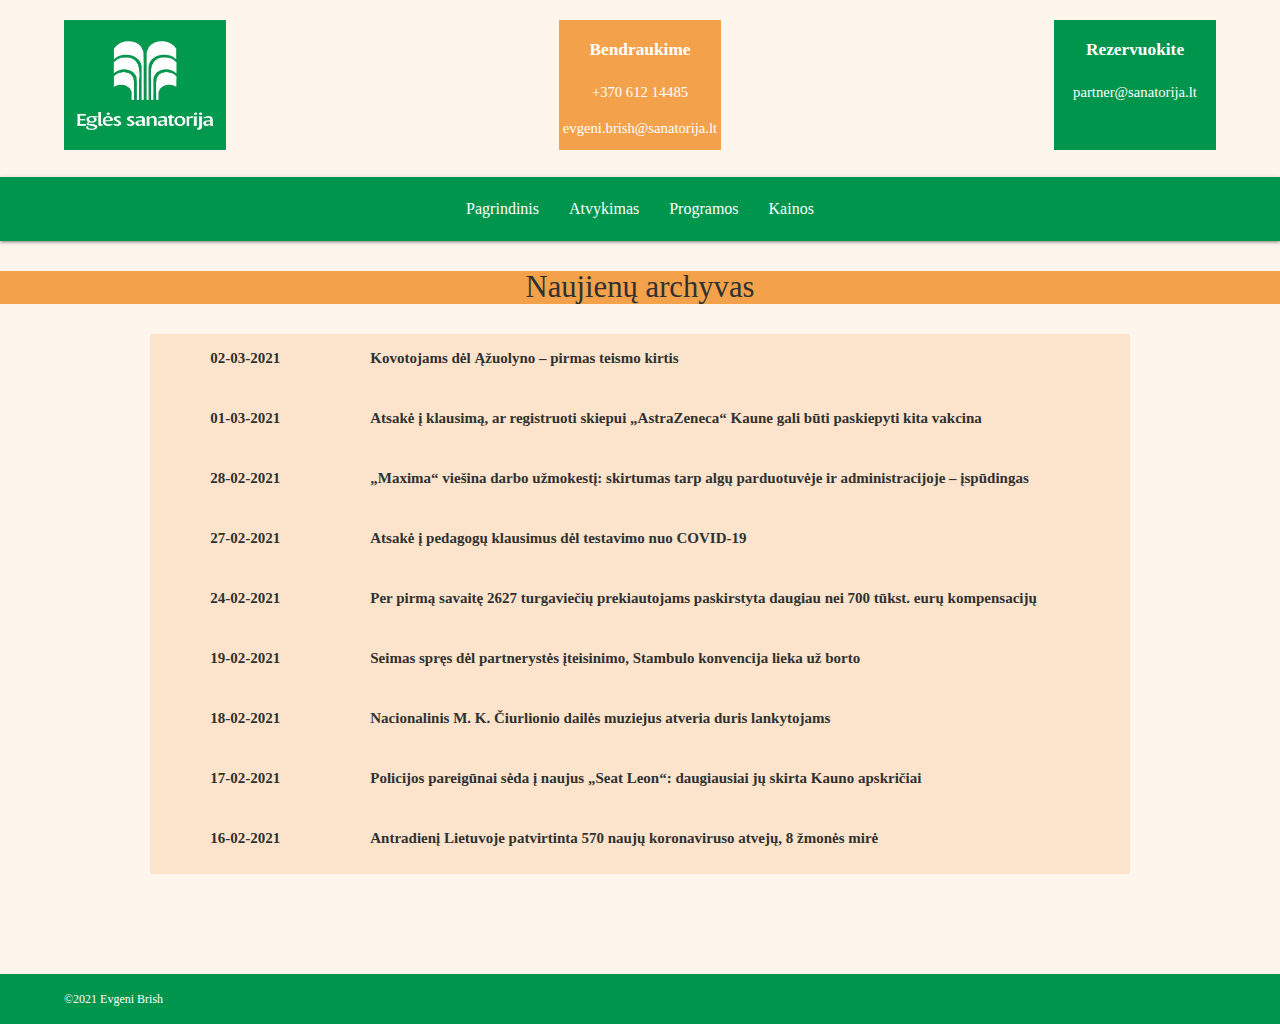
<file: html/archieve.html>
<!DOCTYPE html>
<!DOCTYPE html>
<html lang="">
    <head>
        <meta charset="utf-8">
        <meta name="viewport" content="width=device-width, initial-scale=1.0">
        <title></title>
        <link type="text/css" rel="stylesheet" href="../css/materialize.min.css"  media="screen,projection"/>
        <link href="https://fonts.googleapis.com/icon?family=Material+Icons" rel="stylesheet">
        <link rel="stylesheet" href="../css/layout.css">
        <link rel="stylesheet" href="../css/custom.css">
    </head>

    <body>
        <div class="body">
            <div class="container">
                <div class="logoSection">
                    <div class="logodiv">
                        <a href="https://sanatorija.lt" target="_blank"><img class="logoimg" src="../images/Logoresize.jpg"></a>
                    </div>

                    <div class="contacts-orange center">
                        <p class="text-contacts-name">Bendraukime</p>
                        <p class="text-contacts">+370 612 14485</p>
                        <p class="text-contacts"><a class="mail-text" href="mailto:evgeni.brish@sanatorija.lt">evgeni.brish@sanatorija.lt</a></p>
                    </div>

                    <div class="contacts-green center">
                        <p class="text-contacts-name">Rezervuokite</p>
                        <p class="text-contacts center"><a class="mail-text" href="mailto:partner@sanatorija.lt">partner@sanatorija.lt</a></p>
                    </div>
                </div>
            </div>

            <nav>
                <div class="nav-wrapper">
                    <a href="#!" class="brand-logo"></a>
                    <a href="#" data-target="mobile-demo" class="sidenav-trigger"><i class="material-icons">menu</i></a>
                    <ul class="right hide-on-med-and-down">
                        <li><a class="menu-text" href="../index.html">Pagrindinis</a></li>
                        <li><a class="menu-text" href="../html/arrivalinfo.html">Atvykimas</a></li>
                        <li><a class="menu-text" href="../html/programs.html">Programos</a></li>
                        <li><a class="menu-text" href="../downloads/Sample%20Pricelist.pdf" download="">Kainos</a></li>
                    </ul>
                </div>
            </nav>

            <ul class="sidenav" id="mobile-demo">
                <li><a class="menu-text" href="../index.html">Pagrindinis</a></li>
                <li><a class="menu-text" href="../html/arrivalinfo.html">Atvykimas</a></li>
                <li><a class="menu-text" href="../html/programs.html">Programos</a></li>
                <li><a class="menu-text" href="../downloads/Sample%20Pricelist.pdf" download="">Kainos</a></li>
            </ul>

            <div class="header-line">
                <h4 class="center container">Naujienų archyvas</h4>
            </div>

            <div class="container">
                <div class="row"></div>
            </div>

            <div class="green-line">
                <div class="bottom-line container">
                    <a class="footer-text" href="https:www.google.com" target="_blank">&copy;2021 Evgeni Brish</a>
                </div>
            </div>
        </div>

        <script src="../js/messages.js"></script>
        <script src="../js/functions.js"></script>
        <script type="text/javascript" src="../js/materialize.min.js"></script>
        <script src="http://ajax.googleapis.com/ajax/libs/jquery/1.9.1/jquery.min.js"></script>
        <script src="../js/programlist.js"></script>
        <script>
            showList();

            document.addEventListener('DOMContentLoaded', function() {
                var elems = document.querySelectorAll('.sidenav');
                var instances = M.Sidenav.init(elems,{});
            });
        </script>

    </body>

</html>
</file>
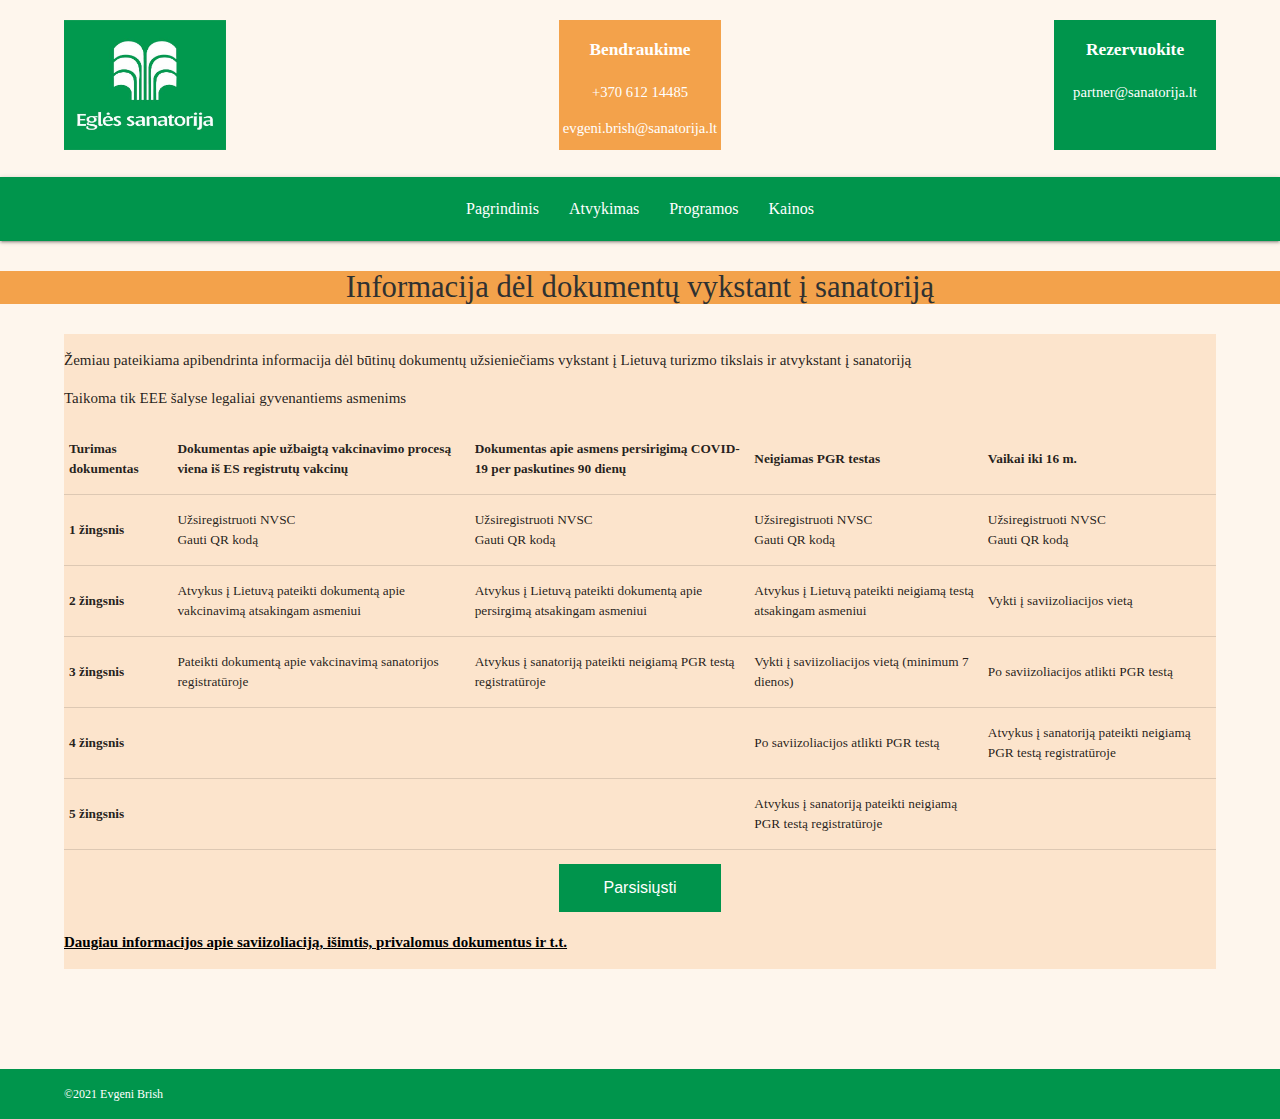
<file: html/arrivalinfo.html>
<!DOCTYPE html>
<!DOCTYPE html>
<html lang="">
    <head>
        <meta charset="utf-8">
        <meta name="viewport" content="width=device-width, initial-scale=1.0">
        <title></title>
        <link type="text/css" rel="stylesheet" href="../css/materialize.min.css"  media="screen,projection"/>
        <link href="https://fonts.googleapis.com/icon?family=Material+Icons" rel="stylesheet">
        <link rel="stylesheet" href="../css/layout.css">
        <link rel="stylesheet" href="../css/custom.css">
    </head>

    <body>
        <div class="body">
            <div class="container">
                <div class="logoSection">
                    <div class="logodiv">
                        <a href="https://sanatorija.lt" target="_blank"><img class="logoimg" src="../images/Logoresize.jpg"></a>
                    </div>

                    <div class="contacts-orange center">
                        <p class="text-contacts-name">Bendraukime</p>
                        <p class="text-contacts">+370 612 14485</p>
                        <p class="text-contacts"><a class="mail-text" href="mailto:evgeni.brish@sanatorija.lt">evgeni.brish@sanatorija.lt</a></p>
                    </div>

                    <div class="contacts-green center">
                        <p class="text-contacts-name">Rezervuokite</p>
                        <p class="text-contacts center"><a class="mail-text" href="mailto:partner@sanatorija.lt">partner@sanatorija.lt</a></p>
                    </div>
                </div>
            </div>

            <nav>
                <div class="nav-wrapper">
                    <a href="#!" class="brand-logo"></a>
                    <a href="#" data-target="mobile-demo" class="sidenav-trigger"><i class="material-icons">menu</i></a>
                    <ul class="right hide-on-med-and-down">
                        <li><a class="menu-text" href="../index.html">Pagrindinis</a></li>
                        <li><a class="menu-text" href="../html/arrivalinfo.html">Atvykimas</a></li>
                        <li><a class="menu-text" href="../html/programs.html">Programos</a></li>
                        <li><a class="menu-text" href="../downloads/Sample%20Pricelist.pdf" download="">Kainos</a></li>
                    </ul>
                </div>
            </nav>

            <ul class="sidenav" id="mobile-demo">
                <li><a class="menu-text" href="../index.html">Pagrindinis</a></li>
                <li><a class="menu-text" href="../html/arrivalinfo.html">Atvykimas</a></li>
                <li><a class="menu-text" href="../html/programs.html">Programos</a></li>
                <li><a class="menu-text" href="../downloads/Sample%20Pricelist.pdf" download="">Kainos</a></li>
            </ul>


            <div class="header-line">
                <h4 class="center container">Informacija dėl dokumentų vykstant į sanatoriją</h4>
            </div>

            <div class="container">
                <div class="row">
                    <div class="tekstas-arrivalinfo">
                        <p>Žemiau pateikiama apibendrinta informacija dėl būtinų dokumentų užsieniečiams vykstant į Lietuvą turizmo tikslais ir atvykstant į sanatoriją</p>
                        <p>Taikoma tik EEE šalyse legaliai gyvenantiems asmenims</p>

                        <table>
                            <thead>
                                <tr>
                                    <th>Turimas dokumentas</th>
                                    <th>Dokumentas apie užbaigtą vakcinavimo procesą viena iš ES registrutų vakcinų</th>
                                    <th>Dokumentas apie asmens persirigimą COVID-19 per paskutines 90 dienų</th>
                                    <th>Neigiamas PGR testas</th>
                                    <th>Vaikai iki 16 m.</th>
                            </thead>

                            <tbody>
                                <tr>
                                    <td class="row-name-arrivalinfo">1 žingsnis</td>
                                    <td>Užsiregistruoti NVSC<br>Gauti QR kodą</td>
                                    <td>Užsiregistruoti NVSC<br>Gauti QR kodą</td>
                                    <td>Užsiregistruoti NVSC<br>Gauti QR kodą</td>
                                    <td>Užsiregistruoti NVSC<br>Gauti QR kodą</td>
                                </tr>

                                <tr>
                                    <td class="row-name-arrivalinfo">2 žingsnis</td>
                                    <td>Atvykus į Lietuvą pateikti dokumentą apie vakcinavimą atsakingam asmeniui</td>
                                    <td>Аtvykus į Lietuvą pateikti dokumentą apie persirgimą atsakingam asmeniui</td>
                                    <td>Atvykus į Lietuvą pateikti neigiamą testą atsakingam asmeniui</td>
                                    <td>Vykti į saviizoliacijos vietą</td>
                                </tr>

                                <tr>
                                    <td class="row-name-arrivalinfo">3 žingsnis</td>
                                    <td>Pateikti dokumentą apie vakcinavimą sanatorijos registratūroje</td>
                                    <td>Atvykus į sanatoriją pateikti neigiamą PGR testą registratūroje</td>
                                    <td>Vykti į saviizoliacijos vietą (minimum 7 dienos)</td>
                                    <td>Po saviizoliacijos atlikti PGR testą</td>
                                </tr>

                                <tr>
                                    <td class="row-name-arrivalinfo">4 žingsnis</td>
                                    <td></td>
                                    <td></td>
                                    <td>Po saviizoliacijos atlikti PGR testą</td>
                                    <td>Atvykus į sanatoriją pateikti neigiamą PGR testą registratūroje</td>
                                </tr>

                                <tr>
                                    <td class="row-name-arrivalinfo">5 žingsnis</td>
                                    <td></td>
                                    <td></td>
                                    <td>Atvykus į sanatoriją pateikti neigiamą PGR testą registratūroje</td>
                                    <td></td>
                                </tr>
                            </tbody>
                        </table>

                        <div class="attachment">
                            <a href="../downloads/Atmintin%C4%97%20klientui%20d%C4%97l%20dokument%C5%B3%20vykstant%20%C4%AF%20sanatorij%C4%85.pdf" download=""><button>Parsisiųsti</button></a>
                        </div>
                        <p><a class="link" href="https://nvsc.lrv.lt/" target="_blank">Daugiau informacijos apie saviizoliaciją, išimtis, privalomus dokumentus ir t.t.</a></p>
                    </div>
                </div>
            </div>

            <div class="green-line">
                <div class="bottom-line container">
                    <a class="footer-text" href="mailto:webmaster@example.com" target="_blank">&copy;2021 Evgeni Brish</a>
                </div>
            </div>
        </div>

        <script src="../js/messages.js"></script>
        <script src="../js/functions.js"></script>
        <script type="text/javascript" src="../js/materialize.min.js"></script>
        <script src="http://ajax.googleapis.com/ajax/libs/jquery/1.9.1/jquery.min.js"></script>
        <script src="../js/programlist.js"></script>
        <script>
            document.addEventListener('DOMContentLoaded', function() {
                var elems = document.querySelectorAll('.sidenav');
                var instances = M.Sidenav.init(elems,{});
            });
        </script>

    </body>

</html>
</file>
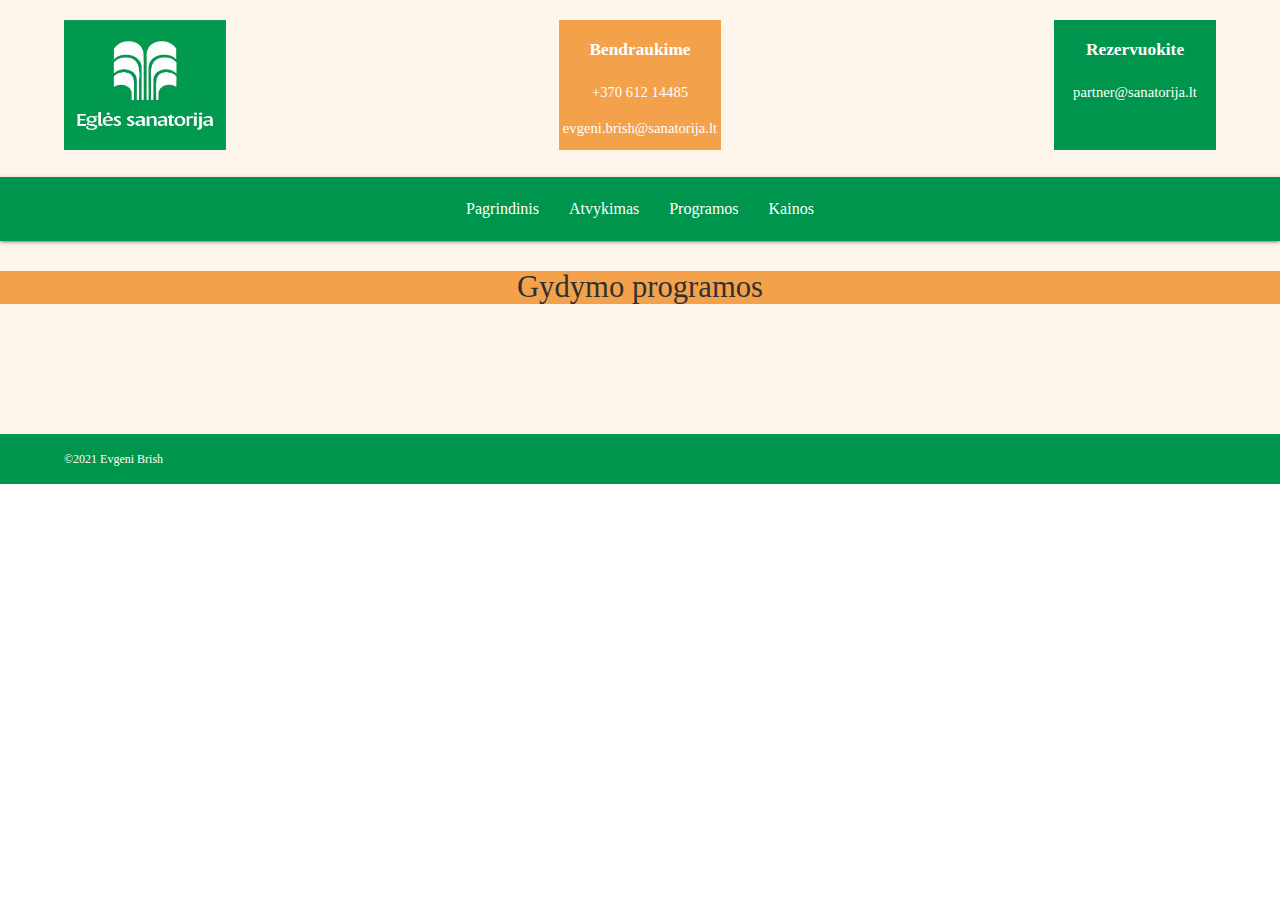
<file: html/full-description.html>
<!DOCTYPE html>
<!DOCTYPE html>
<html lang="">
    <head>
        <meta charset="utf-8">
        <meta name="viewport" content="width=device-width, initial-scale=1.0">
        <title></title>
        <link type="text/css" rel="stylesheet" href="../css/materialize.min.css"  media="screen,projection"/>
        <link href="https://fonts.googleapis.com/icon?family=Material+Icons" rel="stylesheet">
        <link rel="stylesheet" href="../css/layout.css">
        <link rel="stylesheet" href="../css/custom.css">
    </head>

    <body>
        <div class="body">
            <div class="container">
                <div class="logoSection">
                    <div class="logodiv">
                        <a href="https://sanatorija.lt" target="_blank"><img class="logoimg" src="../images/Logoresize.jpg"></a>
                    </div>

                    <div class="contacts-orange center">
                        <p class="text-contacts-name">Bendraukime</p>
                        <p class="text-contacts">+370 612 14485</p>
                        <p class="text-contacts"><a class="mail-text" href="mailto:evgeni.brish@sanatorija.lt">evgeni.brish@sanatorija.lt</a></p>
                    </div>

                    <div class="contacts-green center">
                        <p class="text-contacts-name">Rezervuokite</p>
                        <p class="text-contacts center"><a class="mail-text" href="mailto:partner@sanatorija.lt">partner@sanatorija.lt</a></p>
                    </div>
                </div>
            </div>

            <nav>
                <div class="nav-wrapper">
                    <a href="#!" class="brand-logo"></a>
                    <a href="#" data-target="mobile-demo" class="sidenav-trigger"><i class="material-icons">menu</i></a>
                    <ul class="right hide-on-med-and-down">
                        <li><a class="menu-text" href="../index.html">Pagrindinis</a></li>
                        <li><a class="menu-text" href="../html/arrivalinfo.html">Atvykimas</a></li>
                        <li><a class="menu-text" href="../html/programs.html">Programos</a></li>
                        <li><a class="menu-text" href="../downloads/Sample%20Pricelist.pdf" download="">Kainos</a></li>
                    </ul>
                </div>
            </nav>

            <ul class="sidenav" id="mobile-demo">
                <li><a class="menu-text" href="../index.html">Pagrindinis</a></li>
                <li><a class="menu-text" href="../html/arrivalinfo.html">Atvykimas</a></li>
                <li><a class="menu-text" href="../html/programs.html">Programos</a></li>
                <li><a class="menu-text" href="../downloads/Sample%20Pricelist.pdf" download="">Kainos</a></li>
            </ul>

            <div class="header-line">
                <h4 class="center container">Gydymo programos</h4>
            </div>

            <div class="container">
                <div class="row">
                    <div class="description-block"></div>
                </div>
            </div>

            <div class="green-line">
                <div class="bottom-line container">
                    <a class="footer-text" href="mailto:webmaster@example.com" target="_blank">&copy;2021 Evgeni Brish</a>
                </div>
            </div>

        </div>

         <script src="../js/messages.js"></script>
        <script src="../js/functions.js"></script>
        <script type="text/javascript" src="../js/materialize.min.js"></script>
        <script src="http://ajax.googleapis.com/ajax/libs/jquery/1.9.1/jquery.min.js"></script>
        <script src="../js/programlist.js"></script>
        <script>
            showFullDescription();

            document.addEventListener('DOMContentLoaded', function() {
                var elems = document.querySelectorAll('.sidenav');
                var instances = M.Sidenav.init(elems,{});
            });
        </script>

    </body>

</html>
</file>
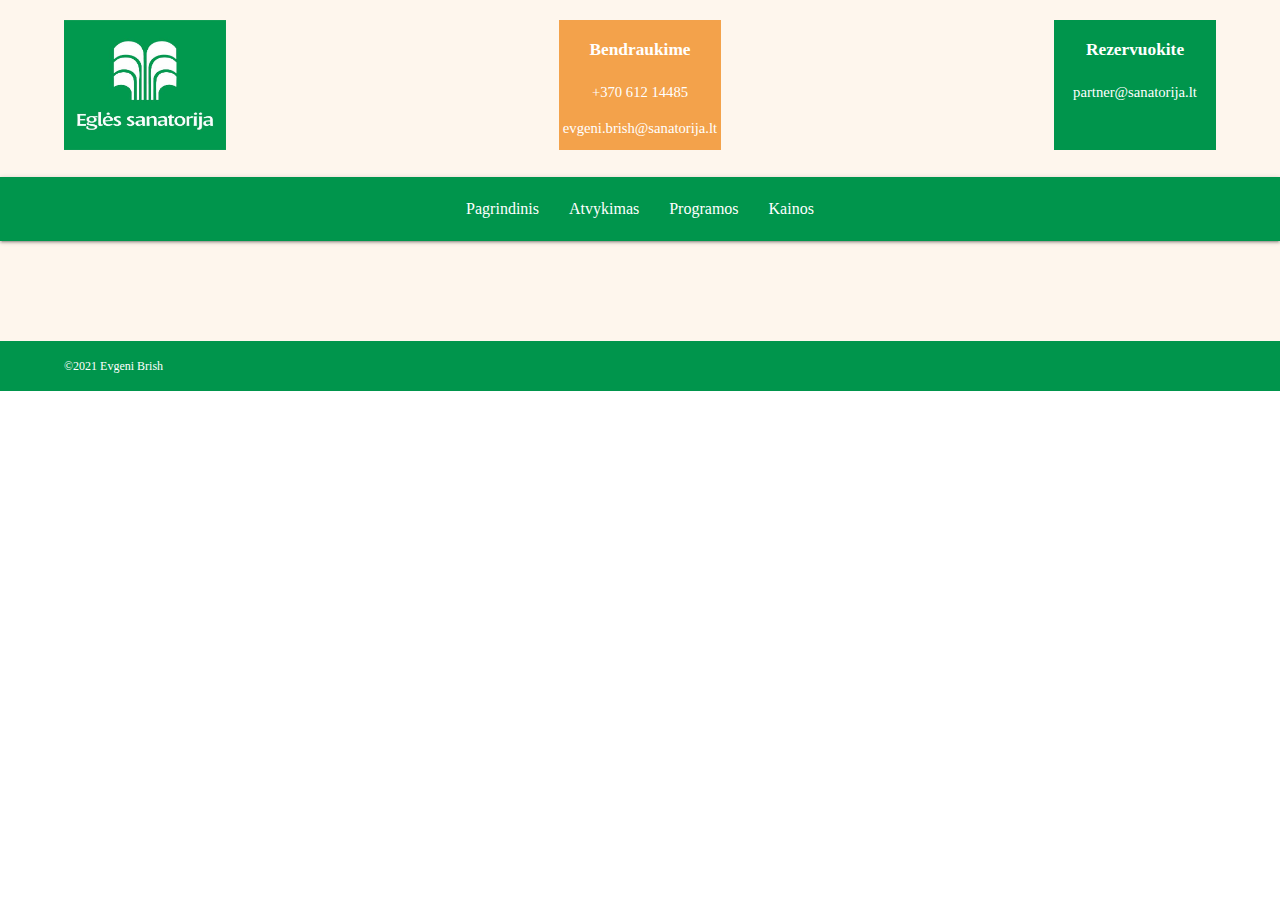
<file: html/full-message.html>
<!DOCTYPE html>
<!DOCTYPE html>
<html lang="">
    <head>
        <meta charset="utf-8">
        <meta name="viewport" content="width=device-width, initial-scale=1.0">
        <title></title>
        <link type="text/css" rel="stylesheet" href="../css/materialize.min.css"  media="screen,projection"/>
        <link href="https://fonts.googleapis.com/icon?family=Material+Icons" rel="stylesheet">
        <link rel="stylesheet" href="../css/layout.css">
        <link rel="stylesheet" href="../css/custom.css">
    </head>

    <body>
        <div class="body">
            <div class="container">
                <div class="logoSection">
                    <div class="logodiv">
                        <a href="https://sanatorija.lt" target="_blank"><img class="logoimg" src="../images/Logoresize.jpg"></a>
                    </div>

                    <div class="contacts-orange center">
                        <p class="text-contacts-name">Bendraukime</p>
                        <p class="text-contacts">+370 612 14485</p>
                        <p class="text-contacts"><a class="mail-text" href="mailto:evgeni.brish@sanatorija.lt">evgeni.brish@sanatorija.lt</a></p>
                    </div>

                    <div class="contacts-green center">
                        <p class="text-contacts-name">Rezervuokite</p>
                        <p class="text-contacts center"><a class="mail-text" href="mailto:partner@sanatorija.lt">partner@sanatorija.lt</a></p>
                    </div>
                </div>
            </div>

            <nav>
                <div class="nav-wrapper">
                    <a href="#!" class="brand-logo"></a>
                    <a href="#" data-target="mobile-demo" class="sidenav-trigger"><i class="material-icons">menu</i></a>
                    <ul class="right hide-on-med-and-down">
                        <li><a class="menu-text" href="../index.html">Pagrindinis</a></li>
                        <li><a class="menu-text" href="../html/arrivalinfo.html">Atvykimas</a></li>
                        <li><a class="menu-text" href="../html/programs.html">Programos</a></li>
                        <li><a class="menu-text" href="../downloads/Sample%20Pricelist.pdf" download="">Kainos</a></li>
                    </ul>
                </div>
            </nav>

            <ul class="sidenav" id="mobile-demo">
                <li><a class="menu-text" href="../index.html">Pagrindinis</a></li>
                <li><a class="menu-text" href="../html/arrivalinfo.html">Atvykimas</a></li>
                <li><a class="menu-text" href="../html/programs.html">Programos</a></li>
                <li><a class="menu-text" href="../downloads/Sample%20Pricelist.pdf" download="">Kainos</a></li>
            </ul>

            <div class="main-block"></div>

            <div class="green-line">
                <div class="bottom-line container">
                    <a class="footer-text" href="https:www.google.com" target="_blank">&copy;2021 Evgeni Brish</a>
                </div>
            </div>

        </div>
        <script src="../js/messages.js"></script>
        <script src="../js/functions.js"></script>
        <script type="text/javascript" src="../js/materialize.min.js"></script>
        <script src="http://ajax.googleapis.com/ajax/libs/jquery/1.9.1/jquery.min.js"></script>
        <script src="../js/programlist.js"></script>
        <script>
            var id = getUrlParameter("id")
            showFullMessage(id);

            document.addEventListener('DOMContentLoaded', function() {
                var elems = document.querySelectorAll('.sidenav');
                var instances = M.Sidenav.init(elems,{});
            });
        </script>

    </body>

</html>
</file>
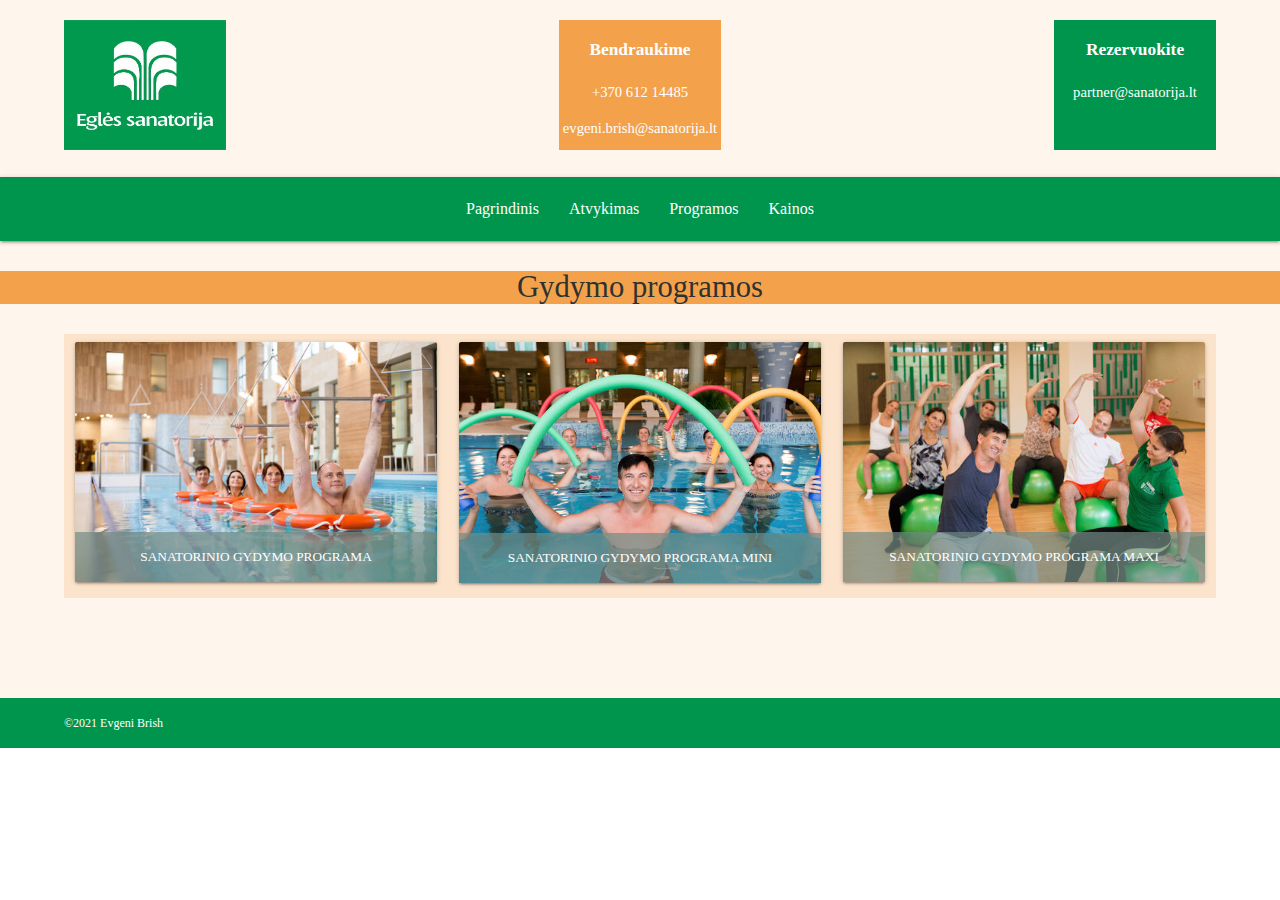
<file: html/programs.html>
<!DOCTYPE html>
<!DOCTYPE html>
<html lang="">
    <head>
        <meta charset="utf-8">
        <meta name="viewport" content="width=device-width, initial-scale=1.0">
        <title></title>
        <link type="text/css" rel="stylesheet" href="../css/materialize.min.css"  media="screen,projection"/>
        <link href="https://fonts.googleapis.com/icon?family=Material+Icons" rel="stylesheet">
        <link rel="stylesheet" href="../css/layout.css">
        <link rel="stylesheet" href="../css/custom.css">
    </head>

    <body>
        <div class="body">
            <div class="container">
                <div class="logoSection">
                    <div class="logodiv">
                        <a href="https://sanatorija.lt" target="_blank"><img class="logoimg" src="../images/Logoresize.jpg"></a>
                    </div>

                    <div class="contacts-orange center">
                        <p class="text-contacts-name">Bendraukime</p>
                        <p class="text-contacts">+370 612 14485</p>
                        <p class="text-contacts"><a class="mail-text" href="mailto:evgeni.brish@sanatorija.lt">evgeni.brish@sanatorija.lt</a></p>
                    </div>

                    <div class="contacts-green center">
                        <p class="text-contacts-name">Rezervuokite</p>
                        <p class="text-contacts center"><a class="mail-text" href="mailto:partner@sanatorija.lt">partner@sanatorija.lt</a></p>
                    </div>

                </div>

            </div>

            <nav>
                <div class="nav-wrapper">
                    <a href="#!" class="brand-logo"></a>
                    <a href="#" data-target="mobile-demo" class="sidenav-trigger"><i class="material-icons">menu</i></a>
                    <ul class="right hide-on-med-and-down">
                        <li><a class="menu-text" href="../index.html">Pagrindinis</a></li>
                        <li><a class="menu-text" href="../html/arrivalinfo.html">Atvykimas</a></li>
                        <li><a class="menu-text" href="../html/programs.html">Programos</a></li>
                        <li><a class="menu-text" href="../downloads/Sample%20Pricelist.pdf" download="">Kainos</a></li>
                    </ul>
                </div>
            </nav>

            <ul class="sidenav" id="mobile-demo">
                <li><a class="menu-text" href="../index.html">Pagrindinis</a></li>
                <li><a class="menu-text" href="../html/arrivalinfo.html">Atvykimas</a></li>
                <li><a class="menu-text" href="../html/programs.html">Programos</a></li>
                <li><a class="menu-text" href="../downloads/Sample%20Pricelist.pdf" download="">Kainos</a></li>
            </ul>

            <div class="header-line">
                <h4 class="center container">Gydymo programos</h4>
            </div>

            <div class="container">
                <div class="row"></div>
            </div>

            <div class="green-line">
                <div class="bottom-line container">
                    <a class="footer-text" href="mailto:webmaster@example.com" target="_blank">&copy;2021 Evgeni Brish</a>
                </div>
            </div>

        </div>

        <script src="../js/messages.js"></script>
        <script src="../js/functions.js"></script>
        <script type="text/javascript" src="../js/materialize.min.js"></script>
        <script src="http://ajax.googleapis.com/ajax/libs/jquery/1.9.1/jquery.min.js"></script>
        <script src="../js/programlist.js"></script>

        <script>
            showProgramList();

            document.addEventListener('DOMContentLoaded', function() {
                var elems = document.querySelectorAll('.sidenav');
                var instances = M.Sidenav.init(elems,{});
            });
        </script>

    </body>

</html>
</file>
<file: css/layout.css>
body{
    @media screen and (max-width:600px){window{width: 100%}}
    @media screen and (max-width:992px){window{width: 50%}}
    @media screen and (min-width:993px){window{width: 25%}}
}

.container{
    width: 90%;
    margin: auto;
}

.row{
    display:flex;
    flex-wrap: wrap;
    justify-content: center;
}

/*ekranams iki 600 px*/
@media screen and (max-width: 600px){
    .col-s1{width:8,33%}
    .col-s2{width:16,66%}
    .col-s3{width:25%}
    .col-s4{width:33.33%}
    .col-s5{width:41.66%}
    .col-s7{width:58.33%}
    .col-s8{width:66.66%}
    .col-s9{width:75%}
    .col-s10{width:83.33%}
    .col-s11{width:91.66%}
    .col-s12{width:100%}
}

/*ekranams nuo 601 iki 992 px*/
@media screen and (min-width: 601px) and (max-width: 992px){
    .col-m1{width:8,33%}
    .col-m2{width:16,66%}
    .col-m3{width:25%}
    .col-m4{width:33.33%}
    .col-m5{width:41.66%}
    .col-m6{width:50%}
    .col-m7{width:58.33%}
    .col-m8{width:66.66%}
    .col-m9{width:75%}
    .col-m10{width:83.33%}
    .col-m11{width:91.66%}
    .col-m12{width:100%}
}

/*ekranams nuo 993 px*/
@media screen and (min-width: 993px){
    .col-l1{width:8,33%}
    .col-l2{width:16,66%}
    .col-l3{width:25%}
    .col-l4{width:33.33%}
    .col-l5{width:41.66%}
    .col-l6{width:50%}
    .col-l7{width:58.33%}
    .col-l8{width:66.66%}
    .col-l9{width:75%}
    .col-l10{width:83.33%}
    .col-l11{width:91.66%}
    .col-l12{width:100%}
}
</file>
<file: css/custom.css>
*{
    font-family: Gotham book;
}

@font-face{
    font-family: Gotham book;
    src: url(../fonts/Gotham Book Regular.otf)
}

@media only screen and (max-width:700px){
    .logoSection{
        display: none !important;
    }
}

button{
    background-color: rgba(0, 148, 76, 1);
    border: none;
    width: 162px;
    color: white;
    padding: 15px 32px;
    text-align: center;
    text-decoration: none;
    display: inline-block;
    font-size: 16px;
    margin: 4px 2px;
    cursor: pointer;
}

h4{font-size: 23pt}

h6{font-size: 15pt}

li{color:grey}

table{
    font-size: 10pt;
}

.a-message-name-archieve:hover{
    color: blue;
    cursor: pointer
}

.attachment{
    margin-top: 10px;
    display: flex;
    justify-content: space-around;
}

.body{
    flex-wrap: wrap;
    background-color: rgba(243, 162, 75, 0.1);
}

.bottom-line{
    margin-top: 100px;
    display: flex;
    height: 50px;
    align-items: center;
}

.card-title{
    font-size: 10pt !important;
    padding: 15px !important;
    width: 100% !important;
    background-color: rgba(116, 139, 133, 0.7);
    text-align: center;
}

.contacts-green{
    margin-top: 20px;
    width: 162px;
    height: 130px;
    background-color: #00954c;
    font-weight: 700;
    color: white;
}

.contacts-orange{
    margin-top: 20px;
    width: 162px;
    height: 130px;
    background-color: rgba(243, 162, 75, 1);
    font-weight: 700;
    color: white;
}

.date-block-archieve{
    text-align: center;
    width: 20%;
    align-items: center;
}

.date-block, .header-line, .contacts-orange{background-color: rgba(243, 162, 75, 1)}

.date-block{
    text-align: center;
    width: 20%;
    height: auto;
}

.footer-text{
    font-size: 12px;
    color: white;
}

.fulltext-fulldescription{
    font-size: 12pt;
    text-align: justify;
    padding-left: 20px;
    padding-right: 20px;
}

.green-line{background-color:#00954c;}

.header-line{
    margin-top: 30px;
    margin-bottom: 30px;
}

.image-fullmessage{
    width:70%;
}

.image-programs{
    width: 160px;
    height: auto;
}

.inside{color:grey}

.link{
    color: black;
    font-weight: bold;
    text-decoration-line: underline;
}

.logoimg{
    margin-top: 20px;
    width: 162px;
    height: 130px;
}

.logoSection{
    display: flex;
    margin-bottom: 20px;
    width: 100%;
    height: auto;
    justify-content: space-between;
}

.mail-text, .text-contacts{
    color: white;
    font-weight: 500;
}
.menu-line{
    display: flex;
    height: 50px;
    justify-content: space-between;
    align-items: center;
}

.menu-text{
    font-size: 16px;
    color: white;
    font-weight: 400;
}

.message-block-fullmessage{
    width:70%;
    text-align: justify;
    text-justify: inter-word;
    padding-left: 10px;
    padding-right: 10px;
}

.message-block{
    width: 100%;
    display:flex;
    margin-bottom: 20px;
    margin-top: 20px;
    font-size: 16px;
}

.message-date, .message-name, .message-name-archieve, .a-message-name-archieve, .readmore, .header-line, h6, .warning{
    color: #2f3131;
    font-weight: bold;
}

.message-text{
    font-size: 16px;
    line-height: 24px;
    color: #5e5e5e;
    text-indent: 20px;
}

.name-block-archieve{
    text-align: left;
    width: 80%;
    height:24px;
    margin-left: 30px;
    align-items: center;

}

.nav-wrapper{
    background-color: #00954c;
    display: flex;
    justify-content: space-around;
}

.readmore:hover{
    color: blue;
    cursor: pointer
}

.row-name-arrivalinfo{
    font-weight: bold;
}

.short-block-archieve{
    display: flex;
    width: 85%;
    height: 60px;
    line-height: 18px;
}

.tekstas-arrivalinfo, .col, .description-block, .short-block-archieve, .text-block, .message-block-fullmessage{
    background-color: rgba(243, 162, 75, 0.2)
}

.text-block{
    width:80%;
    text-align: justify;
    padding-left: 10px;
    padding-right: 10px
}

.text-contacts{
    font-size: 11pt;
}

.text-contacts-name{
    font-size: 13pt;
}

#imgpic{
    width: 100%;
    height: auto;
}
</file>
